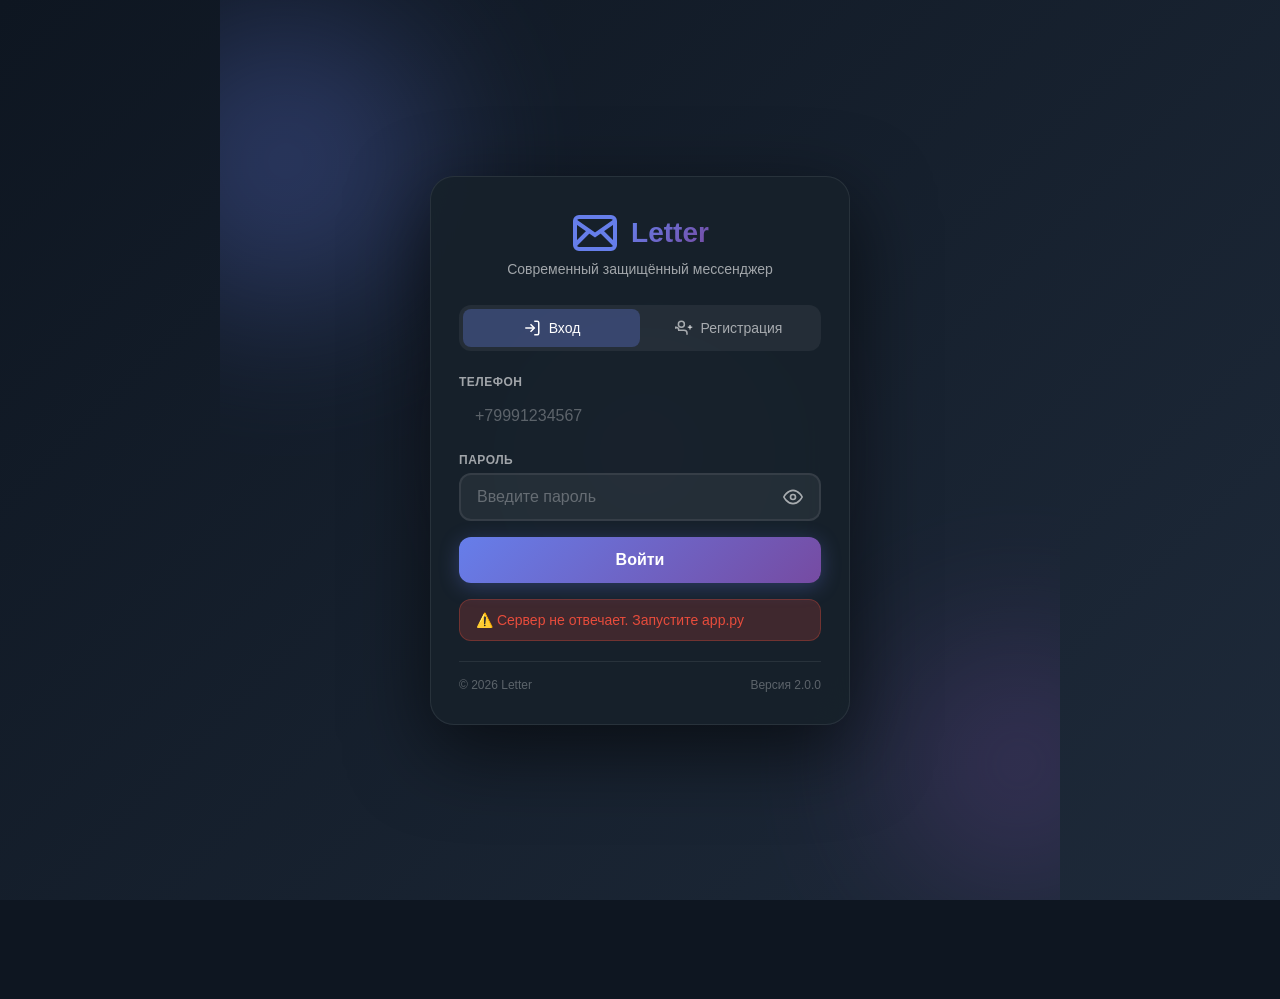
<file: index.html>
<!DOCTYPE html>
<html lang="ru">
<head>
    <meta charset="UTF-8">
    <meta name="viewport" content="width=device-width, initial-scale=1.0">
    <title>Letter — Вход</title>
    <link rel="stylesheet" href="style.css">
</head>
<body>
    <div class="auth-page">
        <div class="auth-container">
            <div class="auth-bg">
                <div class="orb orb-1"></div>
                <div class="orb orb-2"></div>
                <div class="orb orb-3"></div>
            </div>

            <div class="auth-card">
                <div class="auth-header">
                    <div class="auth-logo">
                        <!-- Иконка Letter -->
                        <svg width="48" height="48" viewBox="0 0 24 24" fill="none" stroke="#667eea" stroke-width="2">
                            <path d="M4 4h16c1.1 0 2 .9 2 2v12c0 1.1-.9 2-2 2H4c-1.1 0-2-.9-2-2V6c0-1.1.9-2 2-2z"/>
                            <polyline points="22,6 12,13 2,6"/>
                            <line x1="2" y1="18" x2="9" y2="11"/>
                            <line x1="22" y1="18" x2="15" y2="11"/>
                        </svg>
                        <h1>Letter</h1>
                    </div>
                    <p class="auth-subtitle">Современный защищённый мессенджер</p>
                </div>

                <div class="auth-tabs">
                    <button class="auth-tab active" data-tab="login">
                        <!-- Вход иконка -->
                        <svg viewBox="0 0 24 24" fill="none" stroke="currentColor" stroke-width="2">
                            <path d="M15 3h4a2 2 0 0 1 2 2v14a2 2 0 0 1-2 2h-4"/>
                            <polyline points="10 17 15 12 10 7"/>
                            <line x1="15" y1="12" x2="3" y2="12"/>
                        </svg>
                        Вход
                    </button>
                    <button class="auth-tab" data-tab="register">
                        <!-- Регистрация иконка -->
                        <svg viewBox="0 0 24 24" fill="none" stroke="currentColor" stroke-width="2">
                            <path d="M16 21v-2a4 4 0 0 0-4-4H5a4 4 0 0 0-4-4v2"/>
                            <circle cx="8.5" cy="7" r="4"/>
                            <line x1="20" y1="8" x2="20" y2="14"/>
                            <line x1="23" y1="11" x2="17" y2="11"/>
                        </svg>
                        Регистрация
                    </button>
                </div>

                <div class="auth-panel active" id="panel-login">
                    <form id="login-form">
                        <div class="form-group">
                            <label>Телефон</label>
                            <input type="tel" id="login-phone" placeholder="+79991234567">
                        </div>
                        <div class="form-group">
                            <label>Пароль</label>
                            <div class="password-input">
                                <input type="password" id="login-password" placeholder="Введите пароль">
                                <button type="button" class="toggle-password" data-target="login-password">
                                    <svg viewBox="0 0 24 24" fill="none" stroke="currentColor" stroke-width="2">
                                        <path d="M1 12s4-8 11-8 11 8 11 8-4 8-11 8-11-8-11-8z"/>
                                        <circle cx="12" cy="12" r="3"/>
                                    </svg>
                                </button>
                            </div>
                        </div>
                        <button type="submit" class="btn btn-primary btn-full">
                            Войти
                        </button>
                    </form>
                </div>

                <div class="auth-panel" id="panel-register">
                    <form id="register-form">
                        <div class="form-group">
                            <label>Телефон</label>
                            <input type="tel" id="register-phone" placeholder="+79991234567">
                        </div>
                        <div class="form-group">
                            <label>Имя</label>
                            <input type="text" id="register-username" placeholder="Ваше имя">
                        </div>
                        <div class="form-group">
                            <label>Пароль</label>
                            <div class="password-input">
                                <input type="password" id="register-password" placeholder="Минимум 6 символов">
                                <button type="button" class="toggle-password" data-target="register-password">
                                    <svg viewBox="0 0 24 24" fill="none" stroke="currentColor" stroke-width="2">
                                        <path d="M1 12s4-8 11-8 11 8 11 8-4 8-11 8-11-8-11-8z"/>
                                        <circle cx="12" cy="12" r="3"/>
                                    </svg>
                                </button>
                            </div>
                        </div>
                        <div class="form-group">
                            <label>Повторите пароль</label>
                            <div class="password-input">
                                <input type="password" id="register-password-confirm" placeholder="Повторите пароль">
                                <button type="button" class="toggle-password" data-target="register-password-confirm">
                                    <svg viewBox="0 0 24 24" fill="none" stroke="currentColor" stroke-width="2">
                                        <path d="M1 12s4-8 11-8 11 8 11 8-4 8-11 8-11-8-11-8z"/>
                                        <circle cx="12" cy="12" r="3"/>
                                    </svg>
                                </button>
                            </div>
                        </div>
                        <button type="submit" class="btn btn-primary btn-full">
                            Создать аккаунт
                        </button>
                    </form>
                </div>

                <div id="auth-message" class="auth-message"></div>

                <div class="auth-footer">
                    <span>© 2026 Letter</span>
                    <span>Версия 2.0.0</span>
                </div>
            </div>
        </div>
    </div>

    <script type="module">
        import { login, register, checkConnection } from './api.js';

        const loginForm = document.getElementById('login-form');
        const registerForm = document.getElementById('register-form');
        const messageEl = document.getElementById('auth-message');

        function showMessage(text, type = 'error') {
            messageEl.textContent = text;
            messageEl.className = `auth-message ${type}`;
            messageEl.style.display = 'block';
            setTimeout(() => { messageEl.style.display = 'none'; }, 5000);
        }

        // Проверка API
        checkConnection().then(result => {
            if (result.status === 'error') {
                showMessage('⚠️ Сервер не отвечает. Запустите app.py', 'error');
            } else {
                showMessage('✅ Сервер работает', 'success');
            }
        });

        // Показ/скрытие пароля
        document.querySelectorAll('.toggle-password').forEach(btn => {
            btn.addEventListener('click', function() {
                const input = document.getElementById(this.dataset.target);
                if (input.type === 'password') {
                    input.type = 'text';
                    this.innerHTML = `<svg viewBox="0 0 24 24" fill="none" stroke="currentColor" stroke-width="2">
                        <path d="M17.94 17.94A10.07 10.07 0 0 1 12 20c-7 0-11-8-11-8a18.45 18.45 0 0 1 5.06-5.94M9.9 4.24A9.12 9.12 0 0 1 12 4c7 0 11 8 11 8a18.5 18.5 0 0 1-2.16 3.19m-6.72-1.07a3 3 0 1 1-4.24-4.24"/>
                        <line x1="1" y1="1" x2="23" y2="23"/>
                    </svg>`;
                } else {
                    input.type = 'password';
                    this.innerHTML = `<svg viewBox="0 0 24 24" fill="none" stroke="currentColor" stroke-width="2">
                        <path d="M1 12s4-8 11-8 11 8 11 8-4 8-11 8-11-8-11-8z"/>
                        <circle cx="12" cy="12" r="3"/>
                    </svg>`;
                }
            });
        });

        // Вход
        loginForm.addEventListener('submit', async (e) => {
            e.preventDefault();
            const phone = document.getElementById('login-phone').value.trim();
            const password = document.getElementById('login-password').value;

            if (!phone || !password) {
                showMessage('Заполните все поля', 'error');
                return;
            }

            const result = await login(phone, password);
            
            if (result.success) {
                showMessage('✅ Вход выполнен!', 'success');
                setTimeout(() => window.location.href = 'dashboard.html', 500);
            } else {
                showMessage(result.error || 'Ошибка входа', 'error');
            }
        });

        // Регистрация
        registerForm.addEventListener('submit', async (e) => {
            e.preventDefault();
            const phone = document.getElementById('register-phone').value.trim();
            const username = document.getElementById('register-username').value.trim() || phone;
            const password = document.getElementById('register-password').value;
            const confirm = document.getElementById('register-password-confirm').value;

            if (!phone || !password) {
                showMessage('Заполните все поля', 'error');
                return;
            }

            if (password.length < 6) {
                showMessage('Пароль минимум 6 символов', 'error');
                return;
            }

            if (password !== confirm) {
                showMessage('Пароли не совпадают', 'error');
                return;
            }

            const result = await register(phone, password, username);
            
            if (result.success) {
                showMessage('✅ Аккаунт создан! Войдите в систему', 'success');
                document.querySelector('[data-tab="login"]').click();
                document.getElementById('login-phone').value = phone;
            } else {
                showMessage(result.error || 'Ошибка регистрации', 'error');
            }
        });

        // Переключение вкладок
        document.querySelectorAll('.auth-tab').forEach(tab => {
            tab.addEventListener('click', function() {
                document.querySelectorAll('.auth-tab').forEach(t => t.classList.remove('active'));
                document.querySelectorAll('.auth-panel').forEach(p => p.classList.remove('active'));
                this.classList.add('active');
                document.getElementById(`panel-${this.dataset.tab}`).classList.add('active');
                messageEl.style.display = 'none';
            });
        });

        if (localStorage.getItem('letter_token')) {
            window.location.href = 'dashboard.html';
        }
    </script>
</body>
                                        </html>
</file>
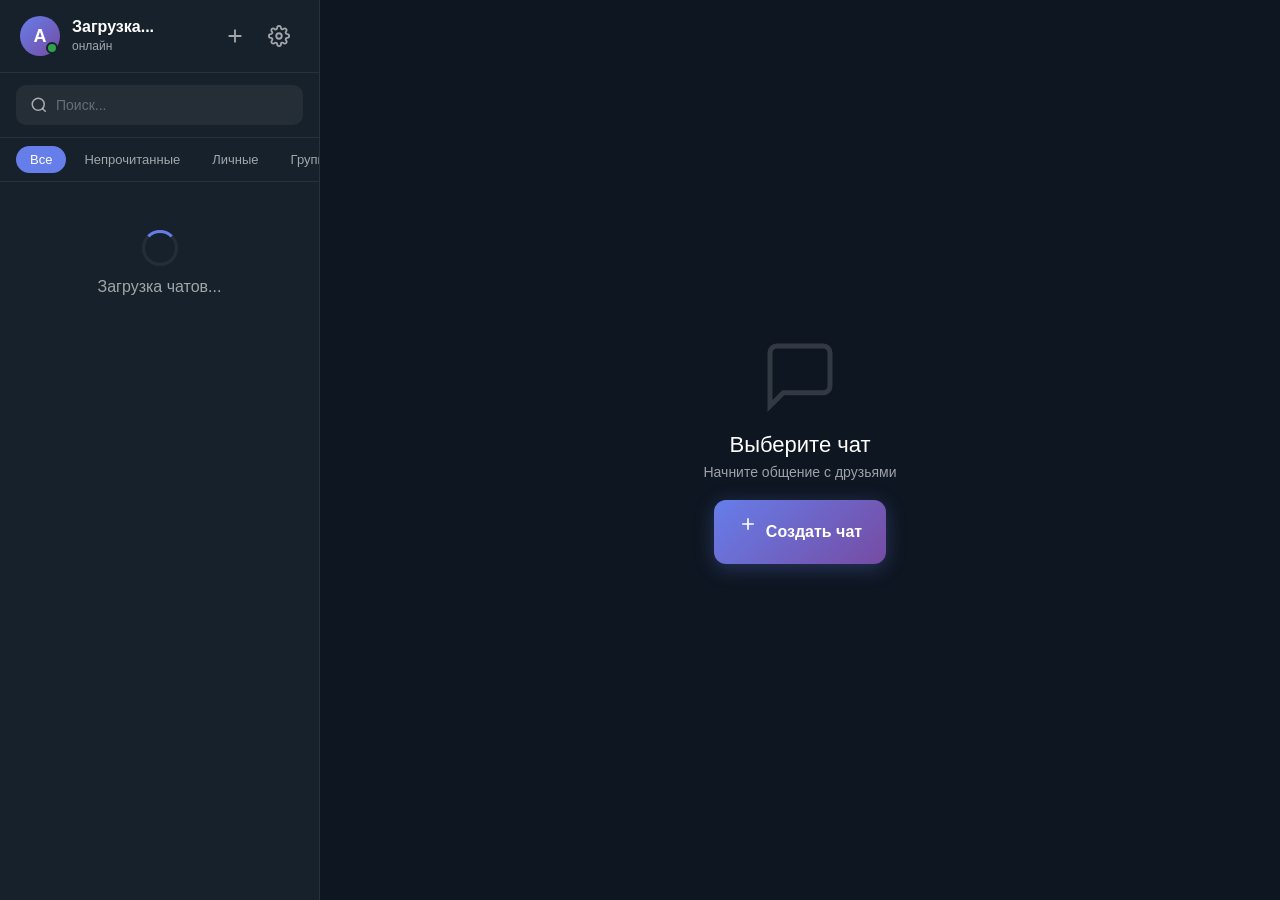
<file: dashboard.html>
<!DOCTYPE html>
<html lang="ru">
<head>
    <meta charset="UTF-8" />
    <meta name="viewport" content="width=device-width, initial-scale=1.0, maximum-scale=1.0, user-scalable=no" />
    <title>Letter — Чаты</title>
    <link rel="stylesheet" href="style.css" />
    <link rel="icon" href="data:image/svg+xml,<svg xmlns='http://www.w3.org/2000/svg' viewBox='0 0 100 100'><text y='.9em' font-size='90'>✉️</text></svg>" />
</head>
<body>
    <div class="app telegram">
        <!-- ============================================ -->
        <!-- БОКОВАЯ ПАНЕЛЬ (СПИСОК ЧАТОВ)                -->
        <!-- ============================================ -->
        <aside class="sidebar" id="sidebar">
            <!-- Шапка с профилем -->
            <div class="sidebar-header">
                <div class="sidebar-user" id="sidebar-user">
                    <div class="user-avatar" id="user-avatar">
                        <span id="avatar-letter">А</span>
                        <span class="online-dot" id="online-dot"></span>
                    </div>
                    <div class="user-info">
                        <span class="user-name" id="user-display-name">Загрузка...</span>
                        <span class="user-status" id="user-status">онлайн</span>
                    </div>
                </div>
                <div class="sidebar-actions">
                    <button class="btn-icon" id="new-chat-btn" title="Новый чат">
                        <svg viewBox="0 0 24 24" fill="none" stroke="currentColor" stroke-width="2">
                            <path d="M12 5v14M5 12h14"/>
                        </svg>
                    </button>
                    <button class="btn-icon" id="settings-btn" title="Настройки">
                        <svg viewBox="0 0 24 24" fill="none" stroke="currentColor" stroke-width="2">
                            <circle cx="12" cy="12" r="3"/>
                            <path d="M19.4 15a1.65 1.65 0 0 0 .33 1.82l.06.06a2 2 0 0 1 0 2.83 2 2 0 0 1-2.83 0l-.06-.06a1.65 1.65 0 0 0-1.82-.33 1.65 1.65 0 0 0-1 1.51V21a2 2 0 0 1-2 2 2 2 0 0 1-2-2v-.09A1.65 1.65 0 0 0 9 19.4a1.65 1.65 0 0 0-1.82.33l-.06.06a2 2 0 0 1-2.83 0 2 2 0 0 1 0-2.83l.06-.06A1.65 1.65 0 0 0 4.68 15a1.65 1.65 0 0 0-1.51-1H3a2 2 0 0 1-2-2 2 2 0 0 1 2-2h.09A1.65 1.65 0 0 0 4.6 9a1.65 1.65 0 0 0-.33-1.82l-.06-.06a2 2 0 0 1 0-2.83 2 2 0 0 1 2.83 0l.06.06A1.65 1.65 0 0 0 9 4.68a1.65 1.65 0 0 0 1-1.51V3a2 2 0 0 1 2-2 2 2 0 0 1 2 2v.09a1.65 1.65 0 0 0 1 1.51 1.65 1.65 0 0 0 1.82-.33l.06-.06a2 2 0 0 1 2.83 0 2 2 0 0 1 0 2.83l-.06.06A1.65 1.65 0 0 0 19.4 9a1.65 1.65 0 0 0 1.51 1H21a2 2 0 0 1 2 2 2 2 0 0 1-2 2h-.09a1.65 1.65 0 0 0-1.51 1z"/>
                        </svg>
                    </button>
                </div>
            </div>

            <!-- Поиск -->
            <div class="search-container">
                <div class="search-box">
                    <svg viewBox="0 0 24 24" fill="none" stroke="currentColor" stroke-width="2">
                        <circle cx="11" cy="11" r="8"/>
                        <path d="M21 21l-4.35-4.35"/>
                    </svg>
                    <input 
                        type="text" 
                        id="search-input" 
                        placeholder="Поиск..." 
                        autocomplete="off"
                    />
                    <button class="search-clear" id="search-clear">
                        <svg viewBox="0 0 24 24" fill="none" stroke="currentColor" stroke-width="2">
                            <line x1="18" y1="6" x2="6" y2="18"/>
                            <line x1="6" y1="6" x2="18" y2="18"/>
                        </svg>
                    </button>
                </div>
            </div>

            <!-- Фильтры -->
            <div class="chat-filters">
                <button class="filter-btn active" data-filter="all">Все</button>
                <button class="filter-btn" data-filter="unread">Непрочитанные</button>
                <button class="filter-btn" data-filter="personal">Личные</button>
                <button class="filter-btn" data-filter="groups">Группы</button>
            </div>

            <!-- Список чатов -->
            <div class="chats-list" id="chats-list">
                <div class="loading-spinner">
                    <div class="spinner"></div>
                    <p>Загрузка чатов...</p>
                </div>
            </div>
        </aside>

        <!-- ============================================ -->
        <!-- ОСНОВНАЯ ОБЛАСТЬ (ПУСТОЕ СОСТОЯНИЕ)         -->
        <!-- ============================================ -->
        <main class="main-content" id="main-content">
            <div class="empty-state" id="empty-state">
                <svg viewBox="0 0 24 24" fill="none" stroke="currentColor" stroke-width="1.5">
                    <path d="M21 15a2 2 0 0 1-2 2H7l-4 4V5a2 2 0 0 1 2-2h14a2 2 0 0 1 2 2z"/>
                    <path d="M8 10h.01M12 10h.01M16 10h.01"/>
                </svg>
                <h2>Выберите чат</h2>
                <p>Начните общение с друзьями</p>
                <button class="btn btn-primary" id="empty-new-chat-btn">
                    <svg viewBox="0 0 24 24" fill="none" stroke="currentColor" stroke-width="2">
                        <path d="M12 5v14M5 12h14"/>
                    </svg>
                    Создать чат
                </button>
            </div>
        </main>
    </div>

    <!-- ============================================ -->
    <!-- МОДАЛЬНОЕ ОКНО (НОВЫЙ ЧАТ)                   -->
    <!-- ============================================ -->
    <div class="modal" id="new-chat-modal">
        <div class="modal-overlay"></div>
        <div class="modal-content">
            <div class="modal-header">
                <h3>Новый чат</h3>
                <button class="modal-close" id="modal-close">
                    <svg viewBox="0 0 24 24" fill="none" stroke="currentColor" stroke-width="2">
                        <line x1="18" y1="6" x2="6" y2="18"/>
                        <line x1="6" y1="6" x2="18" y2="18"/>
                    </svg>
                </button>
            </div>
            <div class="modal-body">
                <div class="form-group">
                    <label>Введите номер телефона</label>
                    <div class="phone-input">
                        <span class="phone-prefix">+7</span>
                        <input 
                            type="tel" 
                            id="new-chat-phone" 
                            placeholder="999 999-99-99" 
                            maxlength="10"
                            autofocus
                        />
                    </div>
                </div>
                <div class="search-results" id="search-results"></div>
            </div>
            <div class="modal-footer">
                <button class="btn btn-secondary" id="cancel-new-chat">Отмена</button>
                <button class="btn btn-primary" id="create-new-chat" disabled>Создать</button>
            </div>
        </div>
    </div>

    <script type="module">
        import { getChats, createChat, searchUsers, getMyProfile, logout } from './api.js';

        // ============================================
        // ПРОВЕРКА ТОКЕНА
        // ============================================
        const token = localStorage.getItem('letter_token');
        if (!token) {
            window.location.href = 'index.html';
            return;
        }

        // ============================================
        // ЭЛЕМЕНТЫ
        // ============================================
        const chatsList = document.getElementById('chats-list');
        const searchInput = document.getElementById('search-input');
        const searchClear = document.getElementById('search-clear');
        const userDisplayName = document.getElementById('user-display-name');
        const userAvatar = document.getElementById('user-avatar');
        const avatarLetter = document.getElementById('avatar-letter');
        const onlineDot = document.getElementById('online-dot');
        const newChatBtn = document.getElementById('new-chat-btn');
        const logoutBtn = document.getElementById('logout-btn');
        const modal = document.getElementById('new-chat-modal');
        const modalOverlay = document.querySelector('.modal-overlay');
        const modalClose = document.getElementById('modal-close');
        const newChatPhone = document.getElementById('new-chat-phone');
        const createChatBtn = document.getElementById('create-new-chat');
        const cancelNewChat = document.getElementById('cancel-new-chat');
        const searchResults = document.getElementById('search-results');
        const emptyNewChatBtn = document.getElementById('empty-new-chat-btn');
        const mainContent = document.getElementById('main-content');

        let currentChats = [];
        let allChats = [];

        // ============================================
        // ВСПОМОГАТЕЛЬНЫЕ
        // ============================================
        function getUserId() {
            const token = localStorage.getItem('letter_token');
            if (token) {
                try {
                    const payload = JSON.parse(atob(token.split('.')[1]));
                    return payload.user_id;
                } catch (e) {
                    return null;
                }
            }
            return null;
        }

        function escapeHtml(text) {
            if (!text) return '';
            const div = document.createElement('div');
            div.textContent = text;
            return div.innerHTML;
        }

        function formatTime(dateStr) {
            if (!dateStr) return '';
            const date = new Date(dateStr);
            const now = new Date();
            const today = new Date(now.getFullYear(), now.getMonth(), now.getDate());
            const yesterday = new Date(today);
            yesterday.setDate(yesterday.getDate() - 1);
            
            if (date >= today) {
                return date.toLocaleTimeString([], {hour:'2-digit', minute:'2-digit'});
            } else if (date >= yesterday) {
                return 'Вчера';
            } else {
                return date.toLocaleDateString([], {day:'2-digit', month:'2-digit', year:'2-digit'});
            }
        }

        // ============================================
        // ПРОФИЛЬ
        // ============================================
        async function loadProfile() {
            const result = await getMyProfile();
            if (result.success) {
                const user = result.data;
                const displayName = user.displayName || user.username || user.phone;
                userDisplayName.textContent = displayName;
                avatarLetter.textContent = displayName[0] || 'А';
                onlineDot.className = `online-dot ${user.isOnline ? '' : 'offline'}`;
                document.getElementById('user-status').textContent = user.isOnline ? 'онлайн' : 'был(а) недавно';
            }
        }

        // ============================================
        // ЧАТЫ
        // ============================================
        async function loadChats() {
            chatsList.innerHTML = `
                <div class="loading-spinner">
                    <div class="spinner"></div>
                    <p>Загрузка...</p>
                </div>
            `;
            
            const result = await getChats();
            
            if (!result.success) {
                chatsList.innerHTML = `
                    <div class="error-state">
                        <p>❌ ${result.error || 'Ошибка'}</p>
                        <button onclick="location.reload()">Обновить</button>
                    </div>
                `;
                return;
            }
            
            allChats = result.data || [];
            currentChats = [...allChats];
            renderChats(currentChats);
        }

        function renderChats(chats) {
            if (!chats || chats.length === 0) {
                chatsList.innerHTML = `
                    <div class="empty-chats">
                        <svg viewBox="0 0 24 24" fill="none" stroke="currentColor" stroke-width="1.5">
                            <path d="M21 15a2 2 0 0 1-2 2H7l-4 4V5a2 2 0 0 1 2-2h14a2 2 0 0 1 2 2z"/>
                            <path d="M8 10h.01M12 10h.01M16 10h.01"/>
                        </svg>
                        <p>Нет чатов</p>
                        <p class="empty-hint">Начните общение с друзьями</p>
                    </div>
                `;
                return;
            }
            
            const userId = getUserId();
            
            chatsList.innerHTML = chats.map(chat => {
                const participants = chat.participants || [];
                const otherUser = participants.find(p => p.id !== userId);
                const chatName = chat.name || otherUser?.displayName || otherUser?.username || 'Чат';
                const lastMsg = chat.lastMessage;
                const time = formatTime(lastMsg?.created_at);
                const isOnline = otherUser?.is_online || false;
                const unread = chat.unreadCount || 0;
                
                return `
                    <div class="chat-item" data-chat-id="${chat.id}">
                        <div class="chat-avatar">
                            <span>${chatName[0] || 'Ч'}</span>
                            ${isOnline ? '<span class="online-indicator"></span>' : ''}
                            ${unread > 0 ? `<span class="unread-badge">${unread}</span>` : ''}
                        </div>
                        <div class="chat-info">
                            <div class="chat-name">${escapeHtml(chatName)}</div>
                            <div class="chat-last-msg">${escapeHtml(lastMsg?.text || 'Нет сообщений')}</div>
                        </div>
                        <div class="chat-time">${time}</div>
                    </div>
                `;
            }).join('');
            
            document.querySelectorAll('.chat-item').forEach(el => {
                el.addEventListener('click', function() {
                    const chatId = this.dataset.chatId;
                    localStorage.setItem('current_chat_id', chatId);
                    window.location.href = `chat.html?chatId=${chatId}`;
                });
            });
        }

        // ============================================
        // ПОИСК
        // ============================================
        searchInput.addEventListener('input', function() {
            const query = this.value.trim();
            searchClear.classList.toggle('visible', !!query);
            
            if (!query) {
                currentChats = [...allChats];
                renderChats(currentChats);
                return;
            }
            
            const userId = getUserId();
            const filtered = allChats.filter(chat => {
                const participants = chat.participants || [];
                const otherUser = participants.find(p => p.id !== userId);
                const chatName = chat.name || otherUser?.displayName || otherUser?.username || '';
                return chatName.toLowerCase().includes(query.toLowerCase());
            });
            
            currentChats = filtered;
            renderChats(currentChats);
        });

        searchClear.addEventListener('click', function() {
            searchInput.value = '';
            this.classList.remove('visible');
            currentChats = [...allChats];
            renderChats(currentChats);
            searchInput.focus();
        });

        // ============================================
        // ФИЛЬТРЫ
        // ============================================
        document.querySelectorAll('.filter-btn').forEach(btn => {
            btn.addEventListener('click', function() {
                document.querySelectorAll('.filter-btn').forEach(b => b.classList.remove('active'));
                this.classList.add('active');
                
                const filter = this.dataset.filter;
                
                if (filter === 'all') {
                    currentChats = [...allChats];
                } else if (filter === 'unread') {
                    currentChats = allChats.filter(c => c.unreadCount > 0);
                } else if (filter === 'groups') {
                    currentChats = allChats.filter(c => c.type === 'group');
                } else if (filter === 'personal') {
                    currentChats = allChats.filter(c => c.type === 'personal');
                }
                
                renderChats(currentChats);
            });
        });

        // ============================================
        // МОДАЛЬНОЕ ОКНО
        // ============================================
        function openModal() {
            modal.classList.add('active');
            newChatPhone.value = '';
            searchResults.innerHTML = '';
            createChatBtn.disabled = true;
            setTimeout(() => newChatPhone.focus(), 300);
        }

        function closeModal() {
            modal.classList.remove('active');
        }

        newChatBtn.addEventListener('click', openModal);
        emptyNewChatBtn?.addEventListener('click', openModal);
        modalOverlay?.addEventListener('click', closeModal);
        modalClose?.addEventListener('click', closeModal);
        cancelNewChat?.addEventListener('click', closeModal);

        // ============================================
        // ПОИСК ПОЛЬЗОВАТЕЛЕЙ
        // ============================================
        newChatPhone.addEventListener('input', async function() {
            const query = this.value.trim();
            
            if (query.length < 3) {
                searchResults.innerHTML = '';
                createChatBtn.disabled = true;
                return;
            }
            
            const result = await searchUsers(query);
            
            if (result.success && result.data.length > 0) {
                searchResults.innerHTML = result.data.map(user => `
                    <div class="search-result-item" data-user-id="${user.id}">
                        <div class="result-avatar">${(user.displayName || user.username || '?')[0]}</div>
                        <div>
                            <div class="result-name">${escapeHtml(user.displayName || user.username)}</div>
                            <div class="result-phone">${escapeHtml(user.phone)}</div>
                        </div>
                    </div>
                `).join('');
                
                document.querySelectorAll('.search-result-item').forEach(el => {
                    el.addEventListener('click', function() {
                        document.querySelectorAll('.search-result-item').forEach(e => e.classList.remove('selected'));
                        this.classList.add('selected');
                        createChatBtn.disabled = false;
                        createChatBtn.dataset.userId = this.dataset.userId;
                    });
                });
            } else {
                searchResults.innerHTML = '<div class="no-results">👤 Пользователи не найдены</div>';
                createChatBtn.disabled = true;
            }
        });

        // ENTER для создания чата
        newChatPhone.addEventListener('keydown', (e) => {
            if (e.key === 'Enter') {
                const selected = document.querySelector('.search-result-item.selected');
                if (selected) {
                    createChatBtn.click();
                }
            }
        });

        // ============================================
        // СОЗДАНИЕ ЧАТА
        // ============================================
        createChatBtn.addEventListener('click', async function() {
            const userId = this.dataset.userId;
            if (!userId) return;
            
            this.disabled = true;
            this.textContent = '⏳...';
            
            const result = await createChat([userId], 'personal');
            
            this.disabled = false;
            this.textContent = 'Создать';
            
            if (result.success) {
                closeModal();
                loadChats();
            } else {
                alert(result.error || 'Ошибка');
            }
        });

        // ============================================
        // ВЫХОД
        // ============================================
        logoutBtn?.addEventListener('click', async function() {
            if (confirm('Выйти?')) {
                await logout();
                window.location.href = 'index.html';
            }
        });

        // ============================================
        // ИНИЦИАЛИЗАЦИЯ
        // ============================================
        await loadProfile();
        await loadChats();
        
        setInterval(loadChats, 5000);
    </script>
</body>
    </html>
</file>
<file: style.css>
/* ============================================
   ROOT VARIABLES
============================================ */
:root {
    --bg-primary: #0e1621;
    --bg-secondary: #17212b;
    --bg-card: rgba(23, 33, 43, 0.95);
    --bg-input: rgba(255, 255, 255, 0.06);
    --bg-hover: rgba(255, 255, 255, 0.04);
    --border-color: rgba(255, 255, 255, 0.08);
    --text-primary: #ffffff;
    --text-secondary: rgba(255, 255, 255, 0.6);
    --text-muted: rgba(255, 255, 255, 0.3);
    --accent-start: #667eea;
    --accent-end: #764ba2;
    --shadow: 0 25px 80px rgba(0, 0, 0, 0.6);
}

/* ============================================
   RESET
============================================ */
* {
    margin: 0;
    padding: 0;
    box-sizing: border-box;
}

body {
    font-family: -apple-system, BlinkMacSystemFont, 'Segoe UI', Roboto, sans-serif;
    background: var(--bg-primary);
    color: var(--text-primary);
    height: 100vh;
    overflow: hidden;
}

/* ============================================
   SVG ИКОНКИ
============================================ */
.icon {
    width: 24px;
    height: 24px;
    fill: none;
    stroke: currentColor;
    stroke-width: 2;
    stroke-linecap: round;
    stroke-linejoin: round;
    flex-shrink: 0;
}

.icon-sm {
    width: 18px;
    height: 18px;
}

.icon-lg {
    width: 32px;
    height: 32px;
}

.icon-xl {
    width: 64px;
    height: 64px;
}

.icon-primary {
    color: var(--accent-start);
}

.icon-muted {
    color: var(--text-muted);
}

/* ============================================
   SCROLLBAR
============================================ */
::-webkit-scrollbar {
    width: 6px;
}

::-webkit-scrollbar-track {
    background: var(--bg-primary);
}

::-webkit-scrollbar-thumb {
    background: rgba(255, 255, 255, 0.15);
    border-radius: 3px;
}

::-webkit-scrollbar-thumb:hover {
    background: rgba(255, 255, 255, 0.25);
}

/* ============================================
   АВТОРИЗАЦИЯ
============================================ */
.auth-page {
    display: flex;
    justify-content: center;
    align-items: center;
    min-height: 100vh;
    background: linear-gradient(135deg, #0e1621 0%, #1e2a3a 100%);
    padding: 20px;
}

.auth-container {
    position: relative;
    width: 100%;
    max-width: 420px;
}

.auth-bg {
    position: absolute;
    top: -50%;
    left: -50%;
    width: 200%;
    height: 200%;
    z-index: 0;
    overflow: hidden;
    pointer-events: none;
}

.orb {
    position: absolute;
    border-radius: 50%;
    filter: blur(80px);
    opacity: 0.3;
    animation: float 8s ease-in-out infinite;
}

.orb-1 {
    width: 300px;
    height: 300px;
    background: #667eea;
    top: 10%;
    left: -10%;
    animation-delay: 0s;
}

.orb-2 {
    width: 250px;
    height: 250px;
    background: #764ba2;
    bottom: 10%;
    right: -10%;
    animation-delay: 2s;
}

.orb-3 {
    width: 200px;
    height: 200px;
    background: #f093fb;
    top: 50%;
    left: 50%;
    transform: translate(-50%, -50%);
    animation-delay: 4s;
}

@keyframes float {
    0%, 100% { transform: translate(0, 0) scale(1); }
    33% { transform: translate(30px, -30px) scale(1.1); }
    66% { transform: translate(-20px, 20px) scale(0.9); }
}

.auth-card {
    position: relative;
    z-index: 1;
    background: var(--bg-card);
    backdrop-filter: blur(20px);
    border: 1px solid var(--border-color);
    border-radius: 24px;
    padding: 32px 28px;
    box-shadow: var(--shadow);
}

.auth-header {
    text-align: center;
    margin-bottom: 28px;
}

.auth-logo {
    display: flex;
    align-items: center;
    justify-content: center;
    gap: 12px;
}

.auth-logo svg {
    width: 48px;
    height: 48px;
}

.auth-logo h1 {
    font-size: 28px;
    font-weight: 700;
    background: linear-gradient(135deg, var(--accent-start), var(--accent-end));
    -webkit-background-clip: text;
    -webkit-text-fill-color: transparent;
    background-clip: text;
}

.auth-subtitle {
    color: var(--text-secondary);
    font-size: 14px;
    margin-top: 4px;
}

.auth-tabs {
    display: flex;
    gap: 0;
    margin-bottom: 24px;
    background: var(--bg-input);
    border-radius: 12px;
    overflow: hidden;
    padding: 4px;
}

.auth-tab {
    flex: 1;
    padding: 10px;
    background: transparent;
    border: none;
    color: var(--text-secondary);
    font-size: 14px;
    font-weight: 500;
    cursor: pointer;
    border-radius: 8px;
    transition: all 0.3s;
    display: flex;
    align-items: center;
    justify-content: center;
    gap: 8px;
}

.auth-tab svg {
    width: 18px;
    height: 18px;
}

.auth-tab.active {
    background: rgba(102, 126, 234, 0.3);
    color: var(--text-primary);
}

.auth-tab:hover {
    color: var(--text-primary);
}

.auth-panel {
    display: none;
    animation: fadeIn 0.3s ease;
}

.auth-panel.active {
    display: block;
}

@keyframes fadeIn {
    from { opacity: 0; transform: translateY(10px); }
    to { opacity: 1; transform: translateY(0); }
}

.form-group {
    margin-bottom: 16px;
}

.form-group label {
    display: block;
    font-size: 12px;
    font-weight: 600;
    color: var(--text-secondary);
    margin-bottom: 6px;
    text-transform: uppercase;
    letter-spacing: 0.5px;
}

.phone-input,
.password-input {
    display: flex;
    align-items: center;
    background: var(--bg-input);
    border: 2px solid var(--border-color);
    border-radius: 12px;
    overflow: hidden;
    transition: all 0.3s;
}

.phone-input:focus-within,
.password-input:focus-within {
    border-color: var(--accent-start);
    box-shadow: 0 0 0 4px rgba(102, 126, 234, 0.15);
}

.phone-prefix {
    padding: 12px 12px 12px 16px;
    color: var(--text-secondary);
    font-weight: 600;
    font-size: 16px;
    background: transparent;
    border-right: 1px solid var(--border-color);
    flex-shrink: 0;
}

input[type="tel"],
input[type="text"],
input[type="password"] {
    width: 100%;
    padding: 12px 16px;
    background: transparent;
    border: none;
    font-size: 16px;
    color: var(--text-primary);
    outline: none;
    font-family: inherit;
}

input::placeholder {
    color: var(--text-muted);
}

.input-hint {
    display: block;
    color: var(--text-muted);
    font-size: 12px;
    margin-top: 4px;
}

.toggle-password {
    padding: 12px 16px;
    background: transparent;
    border: none;
    color: var(--text-secondary);
    cursor: pointer;
    transition: color 0.2s;
    display: flex;
    align-items: center;
}

.toggle-password svg {
    width: 20px;
    height: 20px;
}

.toggle-password:hover {
    color: var(--text-primary);
}

.btn {
    padding: 14px 24px;
    border: none;
    border-radius: 12px;
    font-size: 16px;
    font-weight: 600;
    cursor: pointer;
    transition: all 0.3s;
    font-family: inherit;
    display: inline-flex;
    align-items: center;
    justify-content: center;
    gap: 8px;
}

.btn:disabled {
    opacity: 0.5;
    cursor: not-allowed;
}

.btn-primary {
    background: linear-gradient(135deg, var(--accent-start), var(--accent-end));
    color: white;
    box-shadow: 0 4px 20px rgba(102, 126, 234, 0.3);
}

.btn-primary:hover:not(:disabled) {
    transform: translateY(-2px);
    box-shadow: 0 8px 30px rgba(102, 126, 234, 0.5);
}

.btn-full {
    width: 100%;
}

.btn-secondary {
    background: var(--bg-input);
    color: var(--text-primary);
    border: 1px solid var(--border-color);
}

.btn-secondary:hover:not(:disabled) {
    background: rgba(255, 255, 255, 0.1);
}

.btn-icon {
    width: 40px;
    height: 40px;
    padding: 0;
    border-radius: 50%;
    background: transparent;
    border: none;
    color: var(--text-secondary);
    cursor: pointer;
    transition: all 0.2s;
    display: flex;
    align-items: center;
    justify-content: center;
}

.btn-icon svg {
    width: 22px;
    height: 22px;
}

.btn-icon:hover {
    background: var(--bg-input);
    color: var(--text-primary);
}

.auth-message {
    margin-top: 16px;
    padding: 12px 16px;
    border-radius: 12px;
    font-size: 14px;
    display: none;
}

.auth-message.error {
    display: block;
    background: rgba(231, 76, 60, 0.2);
    border: 1px solid rgba(231, 76, 60, 0.3);
    color: #e74c3c;
}

.auth-message.success {
    display: block;
    background: rgba(46, 204, 113, 0.2);
    border: 1px solid rgba(46, 204, 113, 0.3);
    color: #2ecc71;
}

.auth-footer {
    text-align: center;
    margin-top: 20px;
    padding-top: 16px;
    border-top: 1px solid var(--border-color);
    color: var(--text-muted);
    font-size: 12px;
    display: flex;
    justify-content: space-between;
}

/* ============================================
   ОСНОВНОЙ ИНТЕРФЕЙС
============================================ */
.app {
    display: flex;
    height: 100vh;
    background: var(--bg-primary);
}

/* ============================================
   БОКОВАЯ ПАНЕЛЬ
============================================ */
.sidebar {
    width: 320px;
    min-width: 320px;
    background: var(--bg-secondary);
    border-right: 1px solid var(--border-color);
    display: flex;
    flex-direction: column;
    height: 100vh;
}

.sidebar-header {
    padding: 16px 20px;
    border-bottom: 1px solid var(--border-color);
    display: flex;
    align-items: center;
    justify-content: space-between;
    gap: 12px;
}

.sidebar-user {
    display: flex;
    align-items: center;
    gap: 12px;
    flex: 1;
    min-width: 0;
}

.user-avatar {
    width: 40px;
    height: 40px;
    border-radius: 50%;
    background: linear-gradient(135deg, var(--accent-start), var(--accent-end));
    display: flex;
    align-items: center;
    justify-content: center;
    font-size: 18px;
    font-weight: 600;
    color: white;
    flex-shrink: 0;
    position: relative;
}

.user-avatar img {
    width: 100%;
    height: 100%;
    border-radius: 50%;
    object-fit: cover;
}

.online-dot {
    position: absolute;
    bottom: 2px;
    right: 2px;
    width: 12px;
    height: 12px;
    border-radius: 50%;
    background: #2ecc71;
    border: 2px solid var(--bg-secondary);
}

.online-dot.offline {
    background: #95a5a6;
}

.user-info {
    flex: 1;
    min-width: 0;
}

.user-name {
    display: block;
    font-weight: 600;
    font-size: 16px;
    color: var(--text-primary);
    white-space: nowrap;
    overflow: hidden;
    text-overflow: ellipsis;
}

.user-status {
    font-size: 12px;
    color: var(--text-secondary);
}

.sidebar-actions {
    display: flex;
    gap: 4px;
}

.search-container {
    padding: 12px 16px;
    border-bottom: 1px solid var(--border-color);
}

.search-box {
    display: flex;
    align-items: center;
    background: var(--bg-input);
    border-radius: 10px;
    padding: 0 12px;
    border: 2px solid transparent;
    transition: all 0.3s;
}

.search-box:focus-within {
    border-color: var(--accent-start);
}

.search-box svg {
    width: 18px;
    height: 18px;
    color: var(--text-secondary);
    margin-right: 8px;
}

.search-box input {
    flex: 1;
    padding: 10px 0;
    background: transparent;
    border: none;
    color: var(--text-primary);
    font-size: 14px;
    outline: none;
}

.search-box input::placeholder {
    color: var(--text-muted);
}

.search-clear {
    background: transparent;
    border: none;
    color: var(--text-muted);
    cursor: pointer;
    padding: 4px 8px;
    display: none;
}

.search-clear.visible {
    display: block;
}

.search-clear svg {
    width: 16px;
    height: 16px;
}

.chat-filters {
    display: flex;
    gap: 4px;
    padding: 8px 16px;
    border-bottom: 1px solid var(--border-color);
    overflow-x: auto;
}

.filter-btn {
    padding: 6px 14px;
    border-radius: 20px;
    border: none;
    background: transparent;
    color: var(--text-secondary);
    font-size: 13px;
    cursor: pointer;
    transition: all 0.2s;
    white-space: nowrap;
}

.filter-btn:hover {
    background: var(--bg-input);
    color: var(--text-primary);
}

.filter-btn.active {
    background: var(--accent-start);
    color: white;
}

.chats-list {
    flex: 1;
    overflow-y: auto;
    padding: 8px 0;
}

.chat-item {
    display: flex;
    align-items: center;
    gap: 12px;
    padding: 12px 16px;
    cursor: pointer;
    transition: all 0.2s;
    position: relative;
}

.chat-item:hover {
    background: var(--bg-hover);
}

.chat-item.active {
    background: rgba(102, 126, 234, 0.15);
}

.chat-avatar {
    width: 48px;
    height: 48px;
    border-radius: 50%;
    background: linear-gradient(135deg, #667eea, #764ba2);
    display: flex;
    align-items: center;
    justify-content: center;
    font-size: 20px;
    font-weight: 600;
    color: white;
    flex-shrink: 0;
    position: relative;
}

.unread-badge {
    position: absolute;
    top: -4px;
    right: -4px;
    background: #e74c3c;
    color: white;
    font-size: 11px;
    font-weight: 600;
    padding: 2px 8px;
    border-radius: 12px;
    min-width: 20px;
    text-align: center;
}

.chat-info {
    flex: 1;
    min-width: 0;
}

.chat-name {
    font-weight: 500;
    font-size: 15px;
    color: var(--text-primary);
}

.chat-last-msg {
    font-size: 13px;
    color: var(--text-secondary);
    white-space: nowrap;
    overflow: hidden;
    text-overflow: ellipsis;
}

.chat-time {
    font-size: 11px;
    color: var(--text-muted);
    flex-shrink: 0;
}

.empty-chats {
    text-align: center;
    padding: 40px 20px;
}

.empty-chats svg {
    width: 64px;
    height: 64px;
    color: var(--text-muted);
    margin-bottom: 12px;
}

.empty-chats p {
    color: var(--text-secondary);
}

.empty-hint {
    font-size: 13px;
    color: var(--text-muted);
    margin-top: 4px;
}

/* ============================================
   ОСНОВНАЯ ОБЛАСТЬ
============================================ */
.main-content {
    flex: 1;
    display: flex;
    flex-direction: column;
    height: 100vh;
    background: var(--bg-primary);
}

.empty-state {
    flex: 1;
    display: flex;
    flex-direction: column;
    align-items: center;
    justify-content: center;
    text-align: center;
    padding: 40px;
}

.empty-state svg {
    width: 80px;
    height: 80px;
    color: var(--text-muted);
    margin-bottom: 16px;
}

.empty-state h2 {
    font-size: 24px;
    font-weight: 600;
    margin-bottom: 8px;
}

.empty-state p {
    color: var(--text-secondary);
    margin-bottom: 24px;
}

/* ============================================
   ОКНО ЧАТА
============================================ */
.chat-container {
    flex: 1;
    display: flex;
    flex-direction: column;
    height: 100vh;
}

.chat-header {
    padding: 12px 20px;
    border-bottom: 1px solid var(--border-color);
    display: flex;
    align-items: center;
    gap: 12px;
    background: var(--bg-secondary);
    min-height: 64px;
}

.back-btn {
    background: transparent;
    border: none;
    color: var(--text-secondary);
    cursor: pointer;
    padding: 4px 8px;
    display: none;
}

.back-btn svg {
    width: 24px;
    height: 24px;
}

.back-btn:hover {
    color: var(--text-primary);
}

.chat-user-info {
    display: flex;
    align-items: center;
    gap: 12px;
    flex: 1;
}

.chat-user-avatar {
    width: 40px;
    height: 40px;
    border-radius: 50%;
    background: linear-gradient(135deg, #667eea, #764ba2);
    display: flex;
    align-items: center;
    justify-content: center;
    font-size: 18px;
    font-weight: 600;
    color: white;
    flex-shrink: 0;
}

.chat-user-name {
    font-weight: 600;
    font-size: 16px;
}

.chat-user-status {
    font-size: 12px;
    color: var(--text-secondary);
}

.chat-user-status.online {
    color: #2ecc71;
}

.messages-container {
    flex: 1;
    overflow-y: auto;
    padding: 16px 20px;
    background: var(--bg-primary);
}

.messages {
    display: flex;
    flex-direction: column;
    gap: 4px;
}

.date-divider {
    text-align: center;
    font-size: 12px;
    color: var(--text-muted);
    padding: 8px 0;
    margin: 8px 0;
}

.message {
    display: flex;
    align-items: flex-start;
    gap: 8px;
    max-width: 70%;
    animation: messageIn 0.3s ease;
}

@keyframes messageIn {
    from { opacity: 0; transform: scale(0.95); }
    to { opacity: 1; transform: scale(1); }
}

.message.mine {
    align-self: flex-end;
    flex-direction: row-reverse;
}

.message-avatar {
    width: 32px;
    height: 32px;
    border-radius: 50%;
    background: linear-gradient(135deg, #667eea, #764ba2);
    display: flex;
    align-items: center;
    justify-content: center;
    font-size: 14px;
    font-weight: 600;
    color: white;
    flex-shrink: 0;
}

.message-content {
    background: var(--bg-secondary);
    padding: 8px 14px;
    border-radius: 12px;
    max-width: 100%;
}

.message.mine .message-content {
    background: rgba(102, 126, 234, 0.25);
}

.message-sender {
    font-size: 12px;
    font-weight: 600;
    color: var(--accent-start);
    margin-bottom: 2px;
}

.message-text {
    font-size: 15px;
    word-wrap: break-word;
    white-space: pre-wrap;
}

.message-time {
    font-size: 10px;
    color: var(--text-muted);
    margin-top: 4px;
    text-align: right;
}

.empty-messages {
    text-align: center;
    padding: 60px 20px;
}

.empty-messages svg {
    width: 64px;
    height: 64px;
    color: var(--text-muted);
    margin-bottom: 12px;
}

.empty-messages p {
    color: var(--text-secondary);
}

/* ============================================
   ВВОД СООБЩЕНИЯ
============================================ */
.message-input-area {
    padding: 12px 20px;
    border-top: 1px solid var(--border-color);
    display: flex;
    align-items: center;
    gap: 8px;
    background: var(--bg-secondary);
}

.message-input-area input {
    flex: 1;
    padding: 10px 16px;
    background: var(--bg-input);
    border: 2px solid var(--border-color);
    border-radius: 24px;
    color: var(--text-primary);
    font-size: 15px;
    outline: none;
    transition: all 0.3s;
}

.message-input-area input:focus {
    border-color: var(--accent-start);
}

.message-input-area input::placeholder {
    color: var(--text-muted);
}

.send-btn {
    width: 44px;
    height: 44px;
    border-radius: 50%;
    border: none;
    background: linear-gradient(135deg, var(--accent-start), var(--accent-end));
    color: white;
    cursor: pointer;
    transition: all 0.3s;
    display: flex;
    align-items: center;
    justify-content: center;
}

.send-btn svg {
    width: 22px;
    height: 22px;
}

.send-btn:hover:not(:disabled) {
    transform: scale(1.05);
    box-shadow: 0 4px 20px rgba(102, 126, 234, 0.4);
}

.send-btn:disabled {
    opacity: 0.4;
    cursor: not-allowed;
}

.attach-btn {
    width: 40px;
    height: 40px;
    border-radius: 50%;
    border: none;
    background: transparent;
    color: var(--text-secondary);
    cursor: pointer;
    transition: all 0.2s;
    display: flex;
    align-items: center;
    justify-content: center;
}

.attach-btn svg {
    width: 22px;
    height: 22px;
}

.attach-btn:hover {
    background: var(--bg-input);
    color: var(--text-primary);
}

/* ============================================
   МОДАЛЬНОЕ ОКНО
============================================ */
.modal {
    display: none;
    position: fixed;
    top: 0;
    left: 0;
    width: 100%;
    height: 100%;
    z-index: 1000;
    animation: modalIn 0.3s ease;
}

.modal.active {
    display: flex;
    align-items: center;
    justify-content: center;
}

@keyframes modalIn {
    from { opacity: 0; transform: scale(0.9); }
    to { opacity: 1; transform: scale(1); }
}

.modal-overlay {
    position: absolute;
    top: 0;
    left: 0;
    width: 100%;
    height: 100%;
    background: rgba(0, 0, 0, 0.6);
    backdrop-filter: blur(4px);
}

.modal-content {
    position: relative;
    background: var(--bg-secondary);
    border-radius: 16px;
    padding: 24px;
    max-width: 440px;
    width: 90%;
    max-height: 80vh;
    overflow-y: auto;
    border: 1px solid var(--border-color);
}

.modal-header {
    display: flex;
    justify-content: space-between;
    align-items: center;
    margin-bottom: 20px;
}

.modal-header h3 {
    font-size: 18px;
    font-weight: 600;
}

.modal-close {
    background: transparent;
    border: none;
    color: var(--text-secondary);
    cursor: pointer;
    display: flex;
    align-items: center;
}

.modal-close svg {
    width: 24px;
    height: 24px;
}

.modal-close:hover {
    color: var(--text-primary);
}

.modal-body {
    margin-bottom: 20px;
}

.modal-footer {
    display: flex;
    gap: 12px;
    justify-content: flex-end;
}

.modal-footer .btn {
    padding: 10px 20px;
}

.search-results {
    margin-top: 12px;
}

.search-result-item {
    display: flex;
    align-items: center;
    gap: 12px;
    padding: 10px 12px;
    border-radius: 8px;
    cursor: pointer;
    transition: all 0.2s;
}

.search-result-item:hover {
    background: var(--bg-hover);
}

.search-result-item.selected {
    background: rgba(102, 126, 234, 0.2);
}

.result-avatar {
    width: 36px;
    height: 36px;
    border-radius: 50%;
    background: linear-gradient(135deg, #667eea, #764ba2);
    display: flex;
    align-items: center;
    justify-content: center;
    font-size: 16px;
    font-weight: 600;
    color: white;
    flex-shrink: 0;
}

.result-name {
    font-weight: 500;
    font-size: 14px;
}

.result-phone {
    font-size: 12px;
    color: var(--text-secondary);
}

.no-results {
    text-align: center;
    color: var(--text-secondary);
    padding: 20px;
}

/* ============================================
   ЗАГРУЗОЧНЫЕ СПИННЕРЫ
============================================ */
.loading-spinner {
    text-align: center;
    padding: 40px 20px;
}

.spinner {
    width: 36px;
    height: 36px;
    border: 3px solid var(--bg-input);
    border-top-color: var(--accent-start);
    border-radius: 50%;
    animation: spin 0.8s linear infinite;
    margin: 0 auto 12px;
}

@keyframes spin {
    to { transform: rotate(360deg); }
}

.loading-spinner p {
    color: var(--text-secondary);
}

.error-state {
    text-align: center;
    padding: 40px 20px;
    color: #e74c3c;
}

/* ============================================
   АДАПТИВНОСТЬ
============================================ */
@media (max-width: 768px) {
    .sidebar {
        width: 100%;
        min-width: 0;
    }

    .sidebar.hidden {
        display: none;
    }

    .chat-container {
        display: none;
    }

    .chat-container.visible {
        display: flex;
    }

    .back-btn {
        display: block !important;
    }

    .auth-card {
        padding: 24px 20px;
    }

    .message {
        max-width: 85%;
    }
}

@media (min-width: 769px) {
    .back-btn {
        display: none !important;
    }
}

.hidden {
    display: none !important;
}

.text-center {
    text-align: center;
}

.text-muted {
    color: var(--text-muted);
}

.mt-8 {
    margin-top: 8px;
        }

/* ============================================
   TELEGRAM-LIKE ДЕТАЛИ
============================================ */

/* Онлайн-индикатор на аватаре в списке чатов */
.chat-avatar .online-indicator {
    position: absolute;
    bottom: 2px;
    right: 2px;
    width: 12px;
    height: 12px;
    border-radius: 50%;
    background: #31a24c;
    border: 2px solid var(--bg-secondary);
}

/* Аватар пользователя */
.user-avatar {
    position: relative;
}

.user-avatar .online-dot {
    position: absolute;
    bottom: 2px;
    right: 2px;
    width: 12px;
    height: 12px;
    border-radius: 50%;
    background: #31a24c;
    border: 2px solid var(--bg-secondary);
}

.user-avatar .online-dot.offline {
    background: #95a5a6;
}

/* Пустое состояние с иконкой */
.empty-state svg {
    width: 80px;
    height: 80px;
    color: var(--text-muted);
    margin-bottom: 16px;
    opacity: 0.5;
}

.empty-state h2 {
    font-weight: 400;
    font-size: 22px;
    color: var(--text-primary);
    margin-bottom: 6px;
}

.empty-state p {
    color: var(--text-secondary);
    font-size: 14px;
    margin-bottom: 20px;
}

.empty-state .btn {
    display: inline-flex;
    align-items: center;
    gap: 8px;
}

.empty-state .btn svg {
    width: 20px;
    height: 20px;
    color: white;
    opacity: 1;
}

/* Пустые чаты */
.empty-chats svg {
    width: 56px;
    height: 56px;
    color: var(--text-muted);
    opacity: 0.4;
}

/* Адаптив для полноэкранности */
html, body {
    height: 100%;
    overflow: hidden;
}

.app {
    height: 100vh;
    width: 100vw;
    overflow: hidden;
}

/* Плавные переходы */
.chat-item {
    transition: background 0.15s ease;
}

.chat-item:hover {
    background: var(--bg-hover);
}

/* Стили для кнопок с иконками */
.btn-icon svg {
    width: 22px;
    height: 22px;
}

/* Акцент на важных элементах */
.chat-name {
    font-weight: 500;
}

.unread-badge {
    background: #31a24c;
    font-weight: 600;
}
</file>
